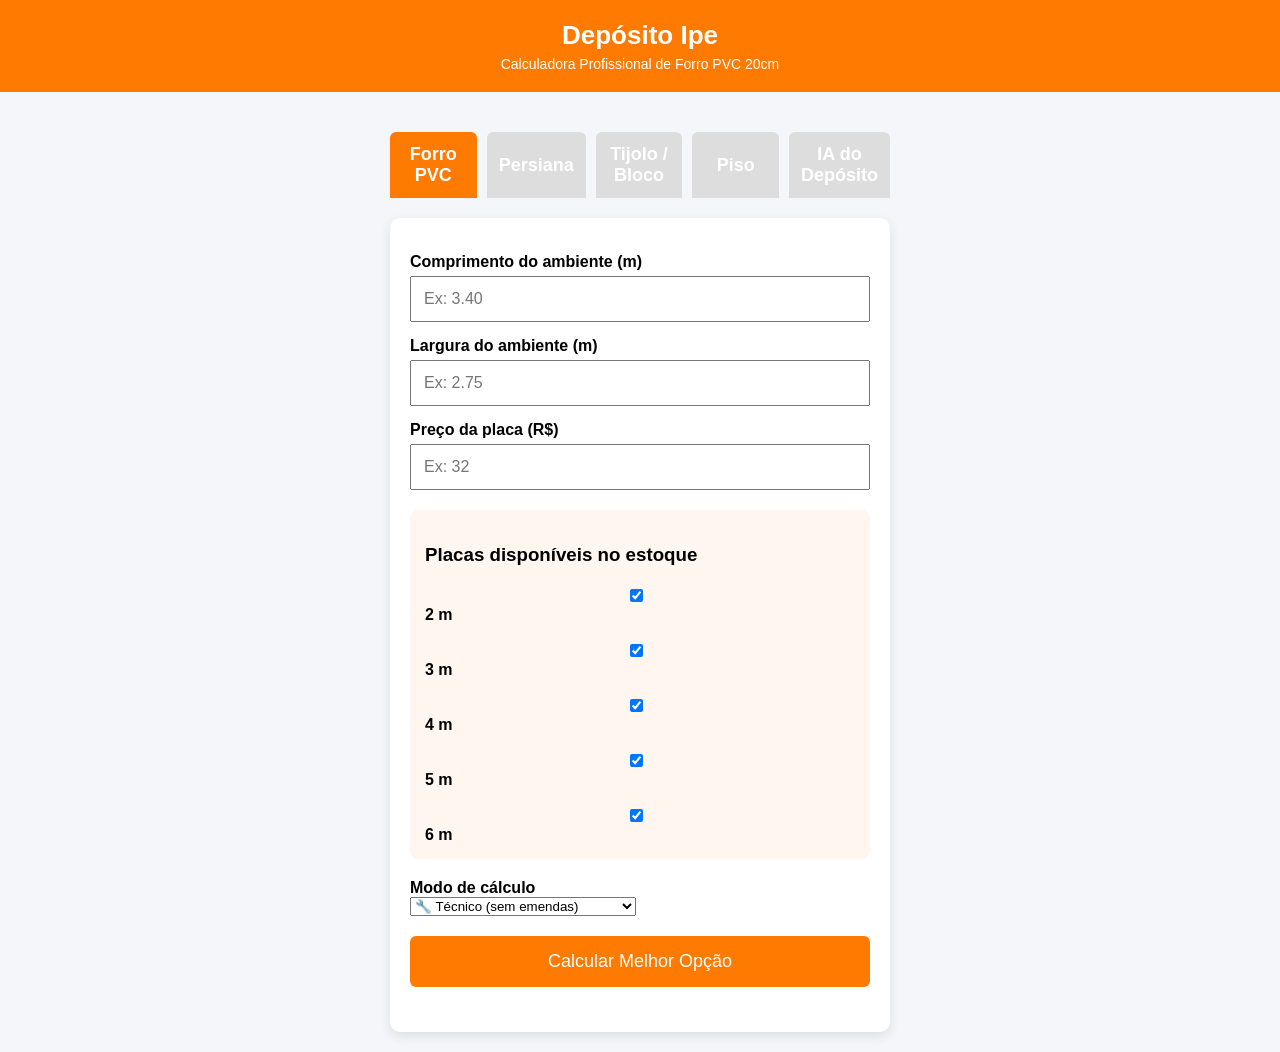
<file: index.html>
<!DOCTYPE html>
<html lang="pt-br">
<head>
  <meta charset="UTF-8" />
  <meta name="viewport" content="width=device-width, initial-scale=1.0"/>
  <title>Calculadora </title>
  <link rel="stylesheet" href="style.css" />
  <link rel="manifest" href="manifest.json">
<meta name="theme-color" content="#ff7a00">

</head>

<script>
  if ('serviceWorker' in navigator) {
    navigator.serviceWorker.register('sw.js');
  }
</script>

<body>

<header>
  <h1>Depósito Ipe  </h1>
  <p>Calculadora Profissional de Forro PVC 20cm</p>
</header>

<div class="tabs">
  <button class="tab-btn active" onclick="abrirAba('forro')">Forro PVC</button>
  <button class="tab-btn" onclick="abrirAba('persiana')">Persiana</button>
  <button class="tab-btn" onclick="abrirAba('tijolo')">Tijolo / Bloco</button>
  <button class="tab-btn" onclick="abrirAba('piso')">Piso</button>
  <button class="tab-btn" onclick="abrirAba('ia')">IA do Depósito</button>
</div>

<div id="aba-ia" style="display:none;" class="card">

  <div class="ia-box">
    <h2>🔎 IA do Depósito — Encontre a solução</h2>
      <input type="text" id="problemaInput" placeholder="Descreva o problema...">
      <button onclick="buscarSolucao()">Buscar solução</button>
      


    <div id="resultadoIA" class="resultado-ia"></div>
  </div>

</div>


  <!-- ABA FORRO -->
<main id="aba-forro" class="card">
  <label>Comprimento do ambiente (m)</label>
  <input type="number" id="comprimento" step="0.01" placeholder="Ex: 3.40">

  <label>Largura do ambiente (m)</label>
  <input type="number" id="largura" step="0.01" placeholder="Ex: 2.75">

  <label>Preço da placa (R$)</label>
  <input type="number" id="preco" step="0.01" placeholder="Ex: 32">

  <div class="estoque">
  <h3>Placas disponíveis no estoque</h3>

  <label><input type="checkbox" value="2" checked> 2 m</label>
  <label><input type="checkbox" value="3" checked> 3 m</label>
  <label><input type="checkbox" value="4" checked> 4 m</label>
  <label><input type="checkbox" value="5" checked> 5 m</label>
  <label><input type="checkbox" value="6" checked> 6 m</label>
</div>

<label>Modo de cálculo</label>
<select id="modoCalculo">
  <option value="tecnico">🔧 Técnico (sem emendas)</option>
  <option value="comercial">💰 Comercial (menor desperdício)</option>
</select>

  <button onclick="calcular()">Calcular Melhor Opção</button>

  <div id="resultado"></div>
</main>

<!-- ABA PERSIANA -->
<main id="aba-persiana" class="card" style="display:none;">
  <h3>Cálculo de Persiana</h3>

  <label>Largura (m)</label>
  <input type="number" id="larguraPersiana" step="0.01">

  <label>Altura (m)</label>
  <input type="number" id="alturaPersiana" step="0.01">

  <label>Tecido</label>
  <select id="tecido">
    <option value="154.9">Tecido 3%</option>
    <option value="159.9">Tecido 1%</option>
    <option value="164.9">Blackout</option>
    <option value="299.9">Double Vision</option>
  </select>

  <label><input type="checkbox" id="bando"> Com Bando</label>
  <label><input type="checkbox" id="afastador"> Com Afastador</label>

  <button onclick="calcularPersiana()">Calcular Persiana</button>

  <div id="resultadoPersiana"></div>
</main>

<main id="aba-tijolo" class="card" style="display:none;">
  <h3>Cálculo de Tijolos / Blocos</h3>

  <label>Largura da parede (m)</label>
  <input type="number" id="larguraParede" step="0.01">

  <label>Altura da parede (m)</label>
  <input type="number" id="alturaParede" step="0.01">

  <label>Tipo de bloco</label>
  <select id="tipoBloco">
  <option value="baiano">Bloco Baiano 11,5×14×24</option>
  <option value="baianao">Bloco Baianão 14×19×29</option>
  <option value="baianinho">Baianinho 9×19×19</option>
  <option value="concreto">Bloco Concreto 18×18×36</option>
  <option value="tijolo">Tijolo barro 4,3×9,1×18 (pacote 10)</option>
</select>

<label>Margem extra para perdas</label>
<select id="perdaExtra">
  <option value="0">Sem extra</option>
  <option value="0.05">+5%</option>
  <option value="0.10">+10%</option>
</select>

  <button onclick="calcularTijolo()">Calcular Blocos</button>

  <div id="resultadoTijolo"></div>
</main>

<main id="aba-piso" class="card" style="display:none;">
  <h3>Cálculo de Piso</h3>

  <label>Largura do ambiente (m)</label>
  <input type="number" id="larguraPiso" step="0.01">

  <label>Comprimento do ambiente (m)</label>
  <input type="number" id="comprimentoPiso" step="0.01">

  <label>OU informe a área direta (m²)</label>
<input type="number" id="areaDireta" step="0.01" placeholder="Ex: 18">


  <label>M² por caixa do piso</label>
  <input type="number" id="m2Caixa" step="0.01" placeholder="Ex: 2.20">

  <label>
  <input type="checkbox" id="perdaPiso">
  Calcular já com 10% de sobra
</label>


  <button onclick="calcularPiso()">Calcular Piso</button>

  <div id="resultadoPiso"></div>
</main>

<script src="baseConhecimento.js"></script>
<script src="ia.js"></script> 
<script src="script.js"></script>
</body>
</html>
</file>
<file: style.css>
* {
  box-sizing: border-box;
  font-family: Arial, Helvetica, sans-serif;
}

body {
  margin: 0;
  background: #f5f6fa;
}

header {
  background: #ff7a00;
  color: white;
  text-align: center;
  padding: 20px 10px;
}

header h1 {
  margin: 0;
  font-size: 26px;
}

header p {
  margin: 5px 0 0;
  font-size: 14px;
}

.card {
  max-width: 500px;
  margin: 20px auto;
  background: white;
  padding: 20px;
  border-radius: 10px;
  box-shadow: 0 4px 12px rgba(0,0,0,0.1);
}

label {
  margin-top: 15px;
  display: block;
  font-weight: bold;
}

input {
  width: 100%;
  padding: 12px;
  font-size: 16px;
  margin-top: 5px;
}

button {
  margin-top: 20px;
  width: 100%;
  padding: 15px;
  font-size: 18px;
  background: #ff7a00;
  color: white;
  border: none;
  cursor: pointer;
  border-radius: 6px;
}

#resultado {
  margin-top: 25px;
  font-size: 15px;
  line-height: 1.6;
}

.result-box {
  background: #fff3e8;
  padding: 15px;
  border-radius: 8px;
  margin-top: 10px;
}

.estoque {
  margin: 20px 0;
  padding: 15px;
  background: #fff7ef;
  border-radius: 8px;
}

.estoque label {
  margin-right: 15px;
  font-weight: bold;
}

.tabs {
  display: flex;
  max-width: 500px;
  margin: 20px auto 0;
  gap: 10px;
}

.tab-btn {
  flex: 1;
  padding: 12px;
  border: none;
  cursor: pointer;
  background: #ddd;
  font-weight: bold;
  border-radius: 6px 6px 0 0;
}

.tab-btn.active {
  background: #ff7a00;
  color: white;
}

.ia-box{
  background:#fff;
  padding:20px;
  border-radius:8px;
  box-shadow:0 0 10px rgba(0,0,0,0.1);
  max-width:600px;
  margin:auto;
}

.ia-box input{
  width:100%;
  padding:10px;
  margin-top:10px;
  font-size:16px;
}

.ia-box button{
  margin-top:10px;
  padding:10px;
  width:100%;
  background:#ff6600;
  color:#fff;
  border:none;
  font-size:16px;
  cursor:pointer;
}

.resultado-ia{
  margin-top:20px;
  white-space:pre-line;
  background:#f7f7f7;
  padding:15px;
  border-radius:6px;
}

.ia-box {
  background: #fff3e8;
  border-radius: 10px;
  padding: 18px;
  line-height: 1.7;
  font-size: 15px;
}

.ia-titulo {
  font-size: 18px;
  font-weight: bold;
  margin-bottom: 10px;
}

.ia-secao {
  margin-top: 12px;
}

.ia-secao strong {
  display: block;
  margin-bottom: 5px;
  color: #ff7a00;
}

.card-solucao {
  background: #fff7ef;
  border-radius: 10px;
  padding: 20px;
  margin-top: 20px;
  box-shadow: 0 4px 10px rgba(0,0,0,0.08);
  font-family: Arial, sans-serif;
}

.card-solucao h3 {
  margin-top: 15px;
  color: #ff6a00;
}

.card-solucao .problema {
  font-weight: bold;
  font-size: 18px;
  margin-bottom: 10px;
}

.passos {
  padding-left: 20px;
  line-height: 1.6;
}

.produtos {
  padding-left: 20px;
  line-height: 1.6;
}
</file>
